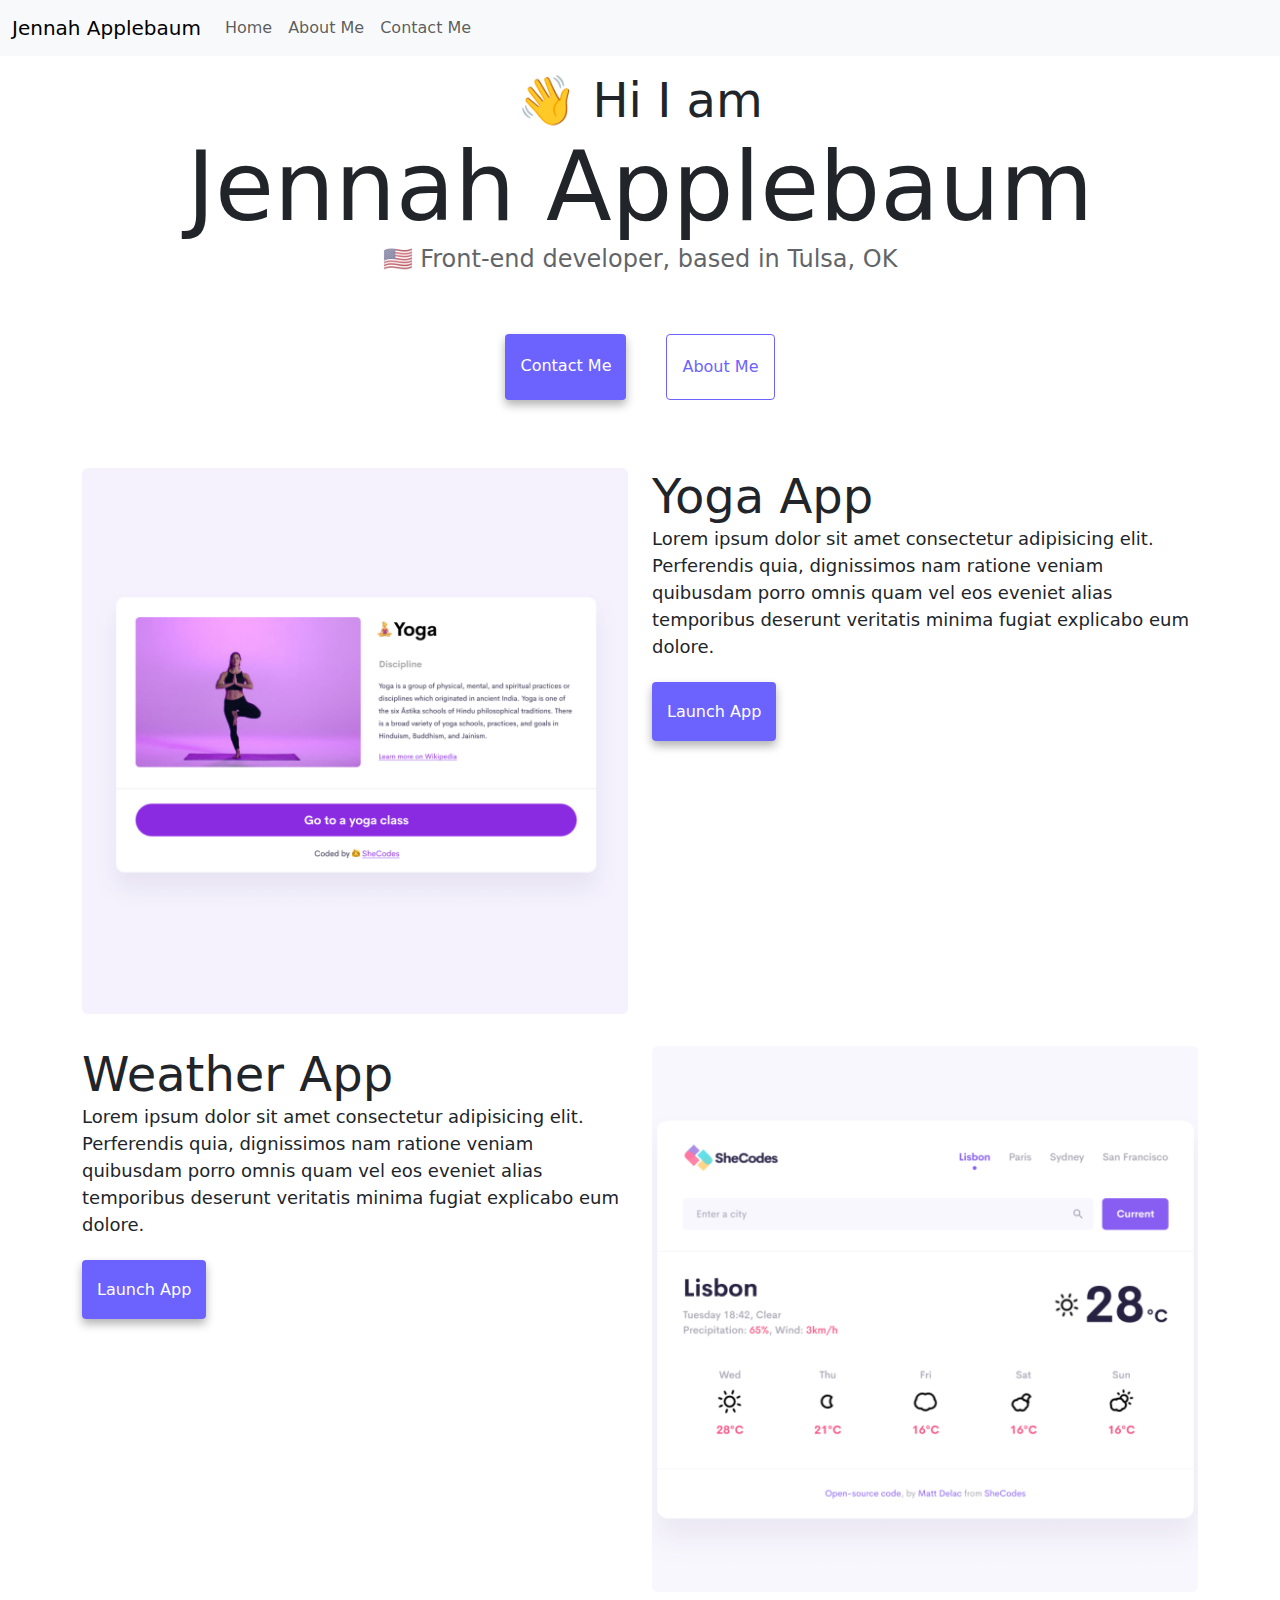
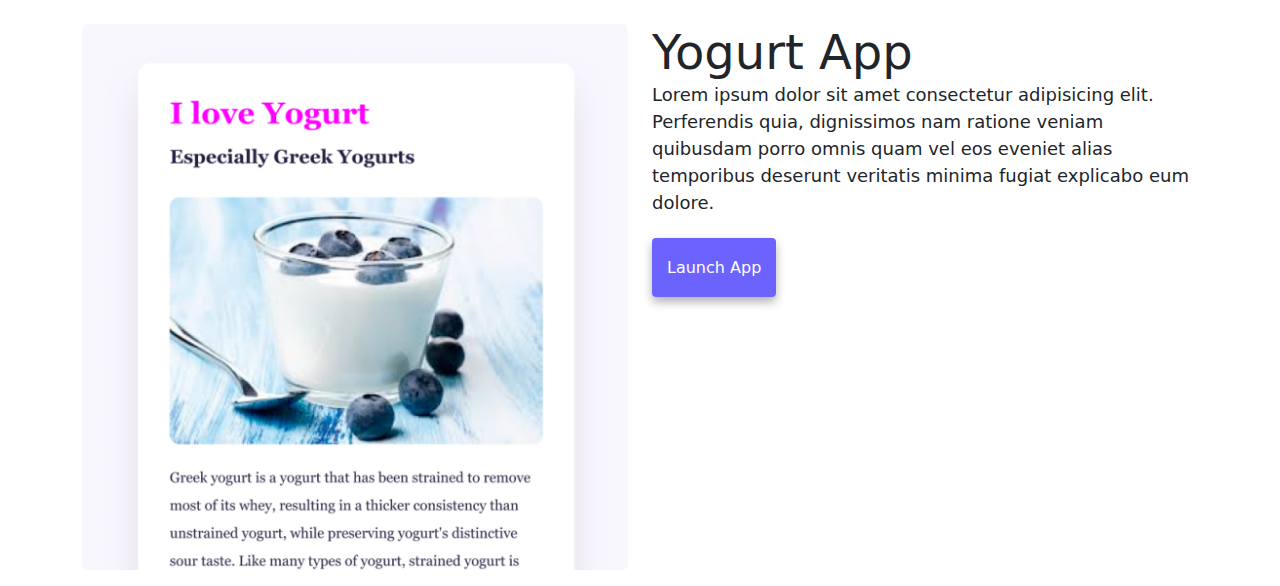
<file: index.html>
<!DOCTYPE html>
<html lang="en">
  <head>
    <meta charset="UTF-8" />
    <meta http-equiv="X-UA-Compatible" content="IE=edge" />
    <meta name="viewport" content="width=device-width, initial-scale=1.0" />
    <meta
      name="description"
      content="Homepage for front-end developer, Jennah Applebaum. Based in Tulsa, Oklahoma."
    />
    <link
      href="https://cdn.jsdelivr.net/npm/bootstrap@5.3.3/dist/css/bootstrap.min.css"
      rel="stylesheet"
      integrity="sha384-QWTKZyjpPEjISv5WaRU9OFeRpok6YctnYmDr5pNlyT2bRjXh0JMhjY6hW+ALEwIH"
      crossorigin="anonymous"
    />
    <script
      src="https://cdn.jsdelivr.net/npm/bootstrap@5.3.3/dist/js/bootstrap.bundle.min.js"
      integrity="sha384-YvpcrYf0tY3lHB60NNkmXc5s9fDVZLESaAA55NDzOxhy9GkcIdslK1eN7N6jIeHz"
      crossorigin="anonymous"
    ></script>
    <title>Home | Jennah Applebaum, Front-end Developer</title>
    <link rel="stylesheet" href="style.css" />
  </head>
  <nav class="navbar navbar-expand-lg bg-body-tertiary fixed-top">
    <div class="container-fluid">
      <a class="navbar-brand" href="/index.html" title="Home - Jennah Applebaum"
        >Jennah Applebaum</a
      >
      <button
        class="navbar-toggler"
        type="button"
        data-bs-toggle="collapse"
        data-bs-target="#navbarNav"
        aria-controls="navbarNav"
        aria-expanded="false"
        aria-label="Toggle navigation"
      >
        <span class="navbar-toggler-icon"></span>
      </button>
      <div class="collapse navbar-collapse" id="navbarNav">
        <ul class="navbar-nav">
          <li class="nav-item">
            <a
              class="nav-link"
              href="/index.html"
              title="Home - Jennah Applebaum"
              >Home</a
            >
          </li>
          <li class="nav-item">
            <a
              class="nav-link"
              href="/about.html"
              title="About - Jennah Applebaum"
              >About Me</a
            >
          </li>
          <li class="nav-item">
            <a
              class="nav-link"
              href="/about.html#contact"
              title="Contact - Jennah Applebaum"
              >Contact Me</a
            >
          </li>
        </ul>
      </div>
    </div>
  </nav>
  <body>
    <div class="container">
      <br />
      <h2 class="mt-5">👋 Hi I am</h2>
      <h1>Jennah Applebaum</h1>
      <h3>🇺🇸 Front-end developer, based in Tulsa, OK</h3>
      <div class="navigation-links">
        <a
          href="/about.html#contact"
          class="contact-link"
          title="Contact Jennah"
          >Contact Me</a
        >
        <a href="/about.html" class="about-link" title="About Jennah"
          >About me</a
        >
      </div>
      <div class="row">
        <span class="col-6 mt-5 mb-3">
          <img
            src="images/yoga.png"
            class="img-fluid rounded homepage-image"
            alt="yoga application"
          />
        </span>
        <span class="col-6 mt-5 mb-3 homepage-text">
          <h2 class="text-start">Yoga App</h2>
          <p class="text-start">
            Lorem ipsum dolor sit amet consectetur adipisicing elit. Perferendis
            quia, dignissimos nam ratione veniam quibusdam porro omnis quam vel
            eos eveniet alias temporibus deserunt veritatis minima fugiat
            explicabo eum dolore.
          </p>
          <br />
          <a href="#" class="contact-link text-start" title="Launch Yoga App"
            >Launch App</a
          >
        </span>
        <span class="col-6 mt-3 mb-3 homepage-text">
          <h2 class="text-start">Weather App</h2>
          <p class="text-start">
            Lorem ipsum dolor sit amet consectetur adipisicing elit. Perferendis
            quia, dignissimos nam ratione veniam quibusdam porro omnis quam vel
            eos eveniet alias temporibus deserunt veritatis minima fugiat
            explicabo eum dolore.
          </p>
          <br />
          <a href="#" class="contact-link text-start" title="Launch Weather App"
            >Launch App</a
          >
        </span>
        <span class="col-6 mt-3 mb-3">
          <img
            src="images/weather.png"
            class="img-fluid rounded homepage-image"
            alt="weather application"
          />
        </span>
        <span class="col-6 mt-3 mb-3">
          <img
            src="images/yogurt.png"
            class="img-fluid rounded homepage-image"
            alt="yogurt landing page"
          />
        </span>
        <span class="col-6 mt-3 mb-3 homepage-text">
          <h2 class="text-start">Yogurt App</h2>
          <p class="text-start">
            Lorem ipsum dolor sit amet consectetur adipisicing elit. Perferendis
            quia, dignissimos nam ratione veniam quibusdam porro omnis quam vel
            eos eveniet alias temporibus deserunt veritatis minima fugiat
            explicabo eum dolore.
          </p>
          <br />
          <a href="#" class="contact-link text-start" title="Launch Yogurt App"
            >Launch App</a
          >
        </span>
      </div>
    </div>
  </body>
</html>
</file>
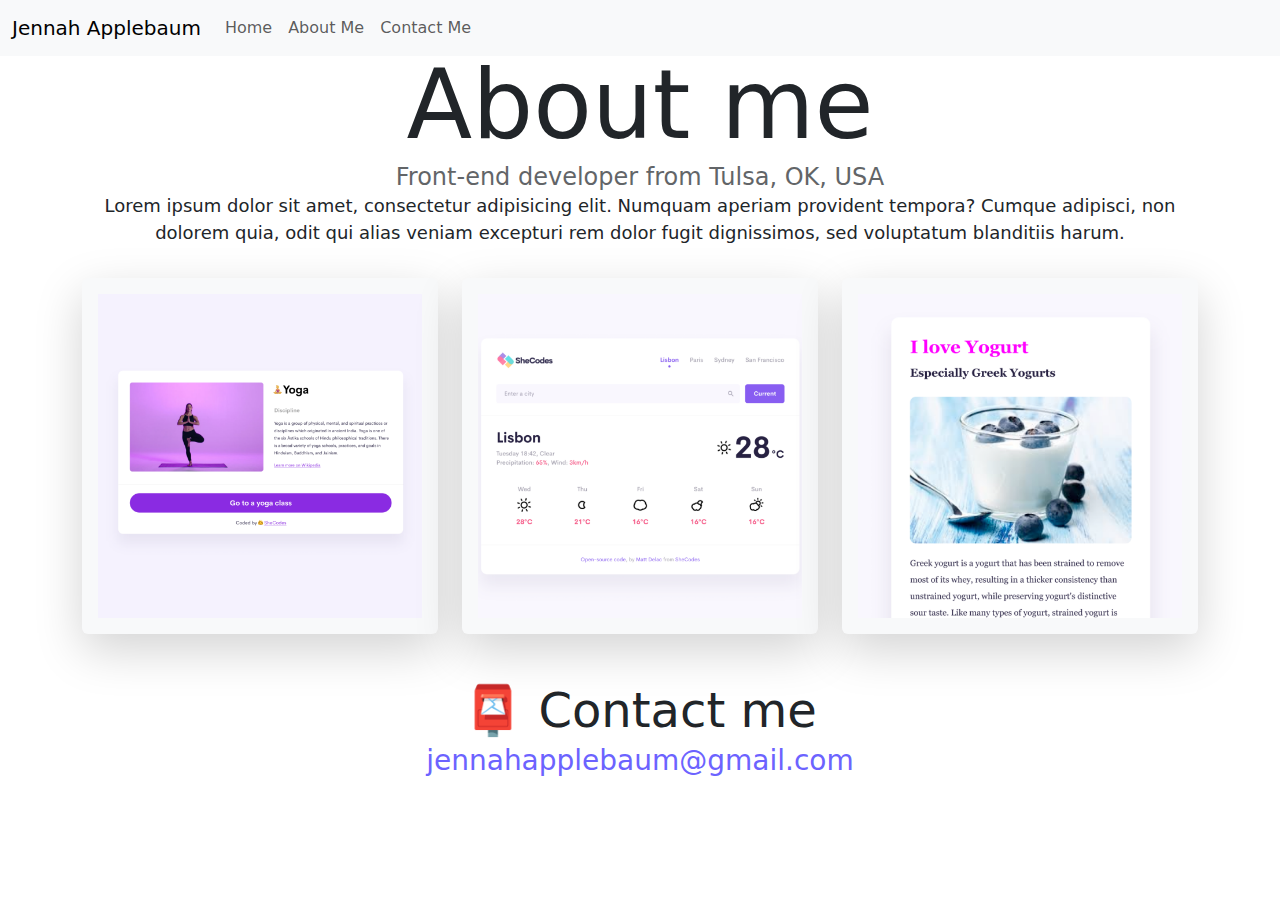
<file: about.html>
<!DOCTYPE html>
<html lang="en">
  <head>
    <meta charset="UTF-8" />
    <meta http-equiv="X-UA-Compatible" content="IE=edge" />
    <meta name="viewport" content="width=device-width, initial-scale=1.0" />
    <meta
      name="description"
      content="Learn more about front-end developer, Jennah Applebaum. Based in Tulsa, Oklahoma."
    />
    <link
      href="https://cdn.jsdelivr.net/npm/bootstrap@5.3.3/dist/css/bootstrap.min.css"
      rel="stylesheet"
      integrity="sha384-QWTKZyjpPEjISv5WaRU9OFeRpok6YctnYmDr5pNlyT2bRjXh0JMhjY6hW+ALEwIH"
      crossorigin="anonymous"
    />
    <script
      src="https://cdn.jsdelivr.net/npm/bootstrap@5.3.3/dist/js/bootstrap.bundle.min.js"
      integrity="sha384-YvpcrYf0tY3lHB60NNkmXc5s9fDVZLESaAA55NDzOxhy9GkcIdslK1eN7N6jIeHz"
      crossorigin="anonymous"
    ></script>
    <link rel="stylesheet" href="style.css" />
    <title>About | Jennah Applebaum, Front-end Developer</title>
  </head>
  <nav class="navbar navbar-expand-lg bg-body-tertiary fixed-top">
    <div class="container-fluid">
      <a class="navbar-brand" href="/index.html" title="Home - Jennah Applebaum"
        >Jennah Applebaum</a
      >
      <button
        class="navbar-toggler"
        type="button"
        data-bs-toggle="collapse"
        data-bs-target="#navbarNav"
        aria-controls="navbarNav"
        aria-expanded="false"
        aria-label="Toggle navigation"
      >
        <span class="navbar-toggler-icon"></span>
      </button>
      <div class="collapse navbar-collapse" id="navbarNav">
        <ul class="navbar-nav">
          <li class="nav-item">
            <a
              class="nav-link"
              href="/index.html"
              title="Home - Jennah Applebaum"
              >Home</a
            >
          </li>
          <li class="nav-item">
            <a
              class="nav-link"
              href="/about.html"
              title="About - Jennah Applebaum"
              >About Me</a
            >
          </li>
          <li class="nav-item">
            <a
              class="nav-link"
              href="/about.html#contact"
              title="Contact - Jennah Applebaum"
              >Contact Me</a
            >
          </li>
        </ul>
      </div>
    </div>
  </nav>
  <body>
    <div class="container">
      <h1 class="mt-5">About me</h1>
      <h3>Front-end developer from Tulsa, OK, USA</h3>
      <p>
        Lorem ipsum dolor sit amet, consectetur adipisicing elit. Numquam
        aperiam provident tempora? Cumque adipisci, non dolorem quia, odit qui
        alias veniam excepturi rem dolor fugit dignissimos, sed voluptatum
        blanditiis harum.
      </p>

      <div class="row">
        <span class="col-md-4 mt-3">
          <img
            src="images/yoga.png"
            class="img-fluid projects shadow-lg p-3 mb-5 bg-body-tertiary rounded"
            alt="yoga app"
          />
        </span>
        <span class="col-md-4 mt-3">
          <img
            src="images/weather.png"
            class="img-fluid projects shadow-lg p-3 mb-5 bg-body-tertiary rounded"
            alt="weather app"
          />
        </span>
        <span class="col-md-4 mt-3">
          <img
            src="images/yogurt.png"
            class="img-fluid projects shadow-lg p-3 mb-5 bg-body-tertiary rounded"
            alt="yogurt landing page"
          />
        </span>
      </div>
      <div id="contact">
        <h2>📮 Contact me</h2>
        <a
          href="mailto:jennahapplebaum@gmail.com"
          class="email-link"
          title="Email Jennah"
        >
          jennahapplebaum@gmail.com</a
        >
      </div>
    </div>
  </body>
</html>
</file>
<file: style.css>
:root {
  --primary-color: #6c63ff;
  --secondary-color: #f5f2fe;
  --box-shadow: 0 5px 10px rgba(0, 0, 0, 0.3);
}

h1,
h2,
h3 {
  text-align: center;
  margin: 0;
}

h1 {
  font-size: 96px;
}

h2 {
  font-size: 48px;
}

h3 {
  font-size: 24px;
  opacity: 0.7;
}

p {
  font-size: 18px;
  line-height: 1.5;
  text-align: center;
}

.navigation-links {
  display: flex;
  margin-top: 40px;
  justify-content: center;
}

.navigation-links a {
  margin: 20px;
  border-radius: 4px;
  padding: 20px 15px;
  text-decoration: none;
  text-transform: capitalize;
}
.row a {
  border-radius: 4px;
  padding: 20px 15px;
  text-decoration: none;
  text-transform: capitalize;
}

.contact-link {
  background: var(--primary-color);
  box-shadow: var(--box-shadow);
  color: white;
}

.about-link {
  color: var(--primary-color);
  border: 1px solid var(--primary-color);
}

.homepage-link {
  color: var(--primary-color);
  text-align: center;
  display: block;
}

.about-paragraphs {
  display: flex;
  margin: 30px 0;
}

.about-paragraphs p {
  margin: 10px;
}

.email-link {
  display: flex;
  justify-content: center;
  color: var(--primary-color);
  font-size: 28px;
  text-decoration: none;
}

.email-link:hover {
  text-decoration: underline;
}
@media (max-width: 576px) {
  .homepage-image {
    display: none;
  }
  .homepage-text {
    width: 100%;
    margin: 0 auto;
  }
  h1 {
    font-size: 52px;
  }
  h2 {
    font-size: 36px;
  }
}
</file>
